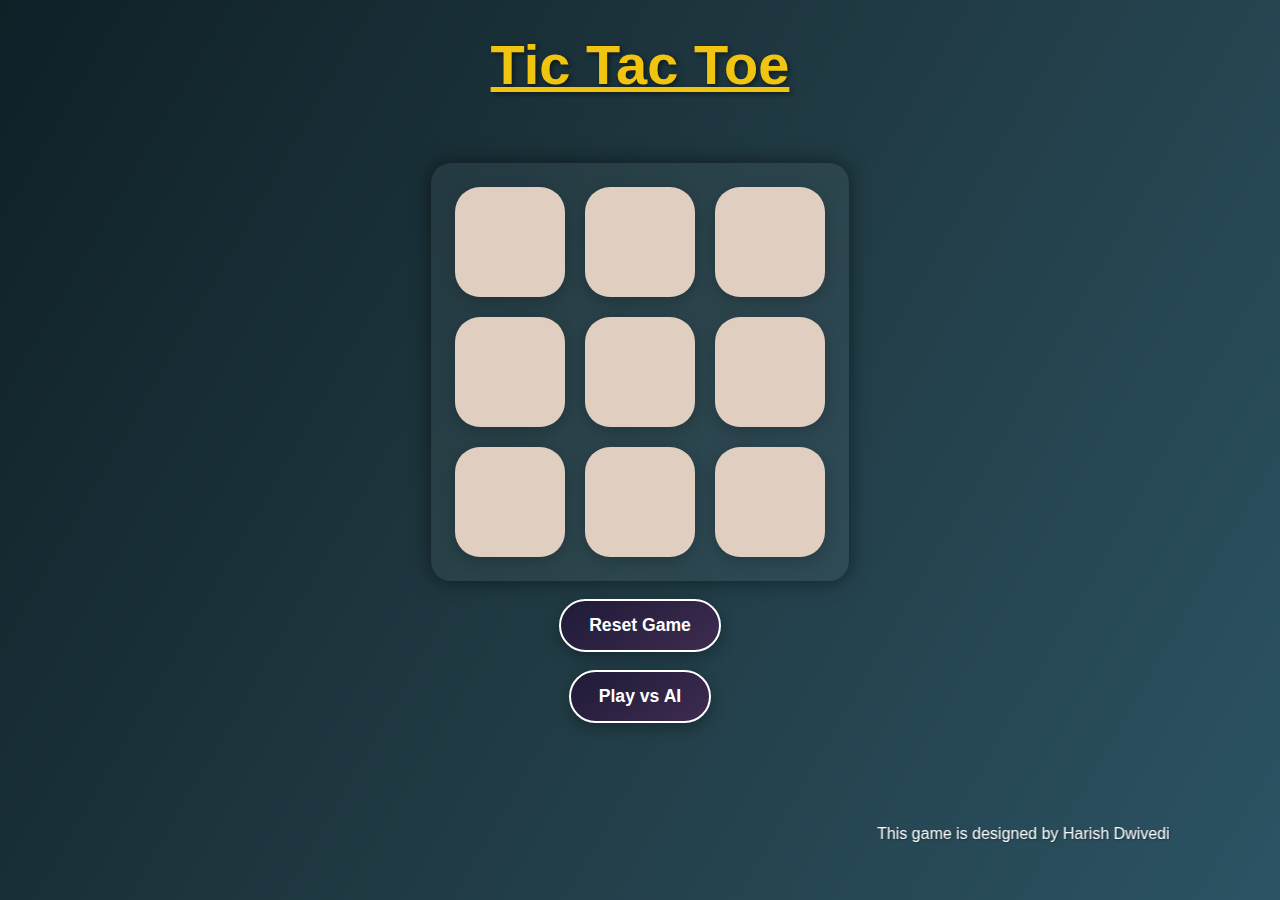
<file: index.html>
<!DOCTYPE html>
<html lang="en">

<head>
    <meta charset="UTF-8">
    <meta name="viewport" content="width=device-width, initial-scale=1.0">
    <title>Tic-Tac-Toe</title>
    <link rel="stylesheet" href="index.css">
</head>

<body>
    <h1><b><u>Tic Tac Toe</u></b></h1><br>
    <div class="container">
        <div class="game">
            <button class="box"></button>
            <button class="box"></button>
            <button class="box"></button>
            <button class="box"></button>
            <button class="box"></button>
            <button class="box"></button>
            <button class="box"></button>
            <button class="box"></button>
            <button class="box"></button>
        </div>
    </div>

    <br><button id="reset">Reset Game</button><br>
    <button id="playAI">Play vs AI</button>

    <br><br><br>
    <marquee behavior="alternate" direction="left" scrollamount="10">
        <h3>This game is designed by Harish Dwivedi</h3>
    </marquee>

    <script src="index.js"></script>
</body>

</html>
</file>
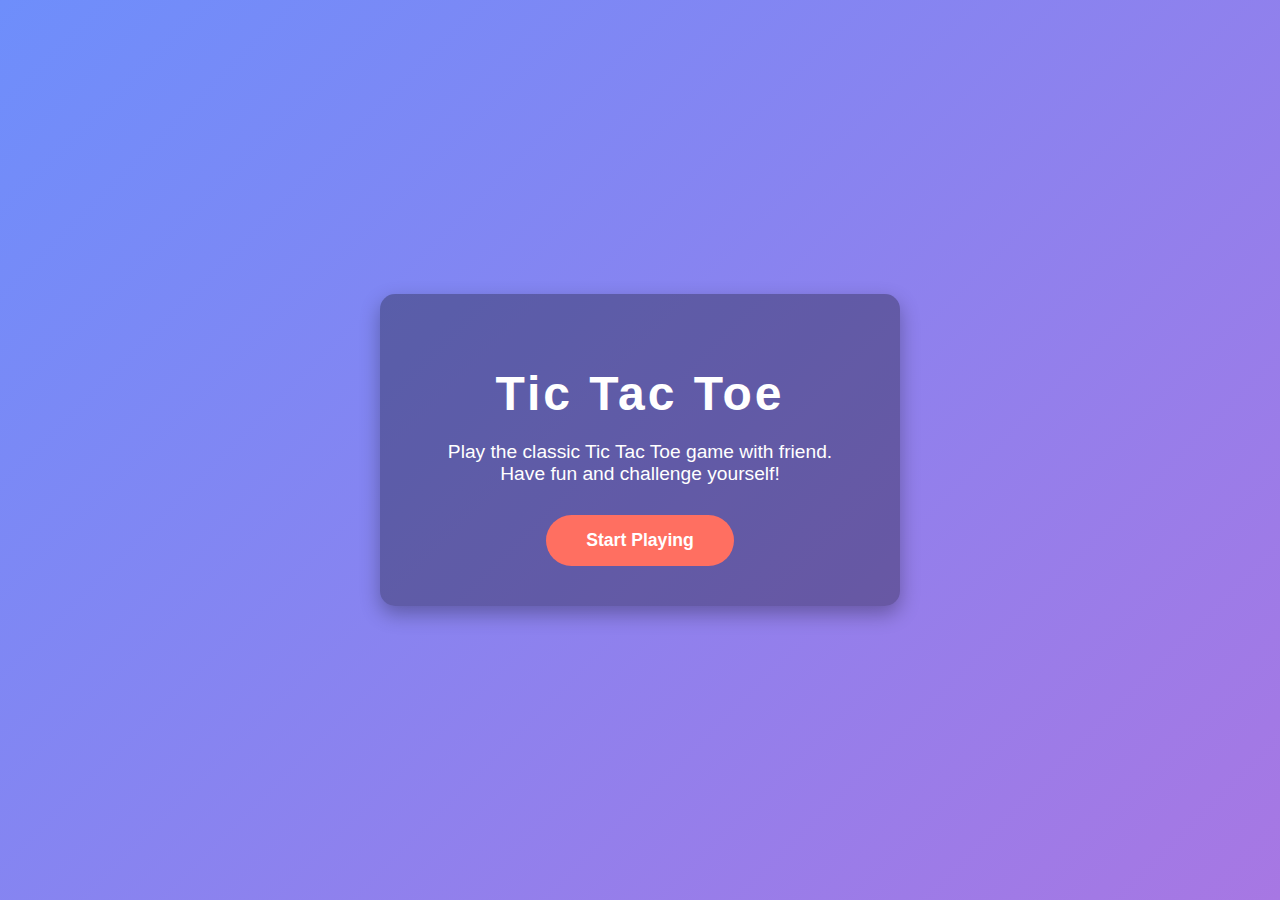
<file: mainlanding.html>
<html lang="en">
<head>
    <meta charset="UTF-8" />
    <meta name="viewport" content="width=device-width, initial-scale=1" />
    <title>Tic Tac Toe Game</title>
    <link rel="stylesheet" href="mainlanding.css" />
</head>

<body>
    <div class="container">
        <h1>Tic Tac Toe</h1>
        <p>Play the classic Tic Tac Toe game with friend. Have fun and challenge yourself!</p>
        <a href="index.html" class="btn">Start Playing</a>
    </div>

</body>

</html>
</file>
<file: mainlanding.css>
body {
    margin: 0;
    font-family: 'Segoe UI', Tahoma, Geneva, Verdana, sans-serif;
    background: linear-gradient(135deg, #6e8efb, #a777e3);
    color: white;
    height: 100vh;
    display: flex;
    justify-content: center;
    align-items: center;
}

.container {
    text-align: center;
    background: rgba(0, 0, 0, 0.3);
    padding: 40px 60px;
    border-radius: 15px;
    box-shadow: 0 8px 20px rgba(0, 0, 0, 0.3);
    max-width: 400px;
}

h1 {
    font-size: 3rem;
    margin-bottom: 20px;
    letter-spacing: 3px;
}

p {
    font-size: 1.2rem;
    margin-bottom: 30px;
}

.btn {
    display: inline-block;
    background-color: #ff6f61;
    color: white;
    text-decoration: none;
    padding: 15px 40px;
    border-radius: 30px;
    font-weight: bold;
    font-size: 1.1rem;
    transition: background-color 0.3s ease;
}

.btn:hover {
    background-color: #ff3b2e;
    cursor: pointer;
}
</file>
<file: index.css>
/* Reset defaults */
* {
    margin: 0;
    padding: 0;
    box-sizing: border-box;
}

body {
    background: linear-gradient(120deg, #0f2027, #203a43, #2c5364);
    font-family: 'Poppins', sans-serif;
    color: #ffffff;
    text-align: center;
    min-height: 100vh;
    display: flex;
    flex-direction: column;
    align-items: center;
    justify-content: flex-start;
    padding: 2rem;
}

h1 {
    font-size: 3.5rem;
    margin-bottom: 1rem;
    color: #f1c40f;
    text-shadow: 2px 2px 5px rgba(0, 0, 0, 0.5);
    animation: pulse 2s infinite;
}

@keyframes pulse {
    0% {
        transform: scale(1);
    }

    50% {
        transform: scale(1.05);
    }

    100% {
        transform: scale(1);
    }
}

.container {
    margin-top: 2rem;
    display: flex;
    justify-content: center;
    align-items: center;
    height: auto;
    background-color: rgba(255, 255, 255, 0.05);
    padding: 1.5rem;
    border-radius: 20px;
    box-shadow: 0 0 20px rgba(0, 0, 0, 0.5);
}

.game {
    display: grid;
    grid-template-columns: repeat(3, 110px);
    grid-template-rows: repeat(3, 110px);
    gap: 20px;
}

.box {
    background-color: #e0cfc1;
    border: none;
    border-radius: 25px;
    font-size: 3rem;
    font-weight: bold;
    color: #2c3e50;
    cursor: pointer;
    box-shadow: 0 4px 15px rgba(0, 0, 0, 0.2);
    transition: all 0.25s ease;
}

.box:hover {
    background-color: #ff6b6b;
    color: white;
    transform: scale(1.1);
}

.buttons {
    margin-top: 2rem;
    display: flex;
    gap: 1rem;
    flex-wrap: wrap;
    justify-content: center;
}

button#reset,
button#playAI {
    padding: 14px 28px;
    font-size: 1.1rem;
    font-weight: bold;
    border-radius: 50px;
    border: 2px solid #ffffff;
    background: linear-gradient(145deg, #1f1a38, #3e2c50);
    color: white;
    cursor: pointer;
    transition: all 0.3s ease;
    box-shadow: 0 5px 15px rgba(0, 0, 0, 0.3);
}

button#reset:hover {
    background-color: #27ae60;
    color: white;
    transform: translateY(-3px);
}

button#playAI:hover {
    background-color: #2980b9;
    color: white;
    transform: translateY(-3px);
}

h3 {
    margin-top: 3rem;
    color: #ffffff;
    font-weight: 300;
    font-size: 1rem;
    text-shadow: 1px 1px 2px rgba(0, 0, 0, 0.4);
}

@media (max-width: 600px) {
    .game {
        grid-template-columns: repeat(3, 90px);
        grid-template-rows: repeat(3, 90px);
        gap: 12px;
    }

    .box {
        font-size: 2.2rem;
    }

    button#reset,
    button#playAI {
        font-size: 0.9rem;
        padding: 10px 20px;
    }

    h1 {
        font-size: 2.5rem;
    }
}
</file>
